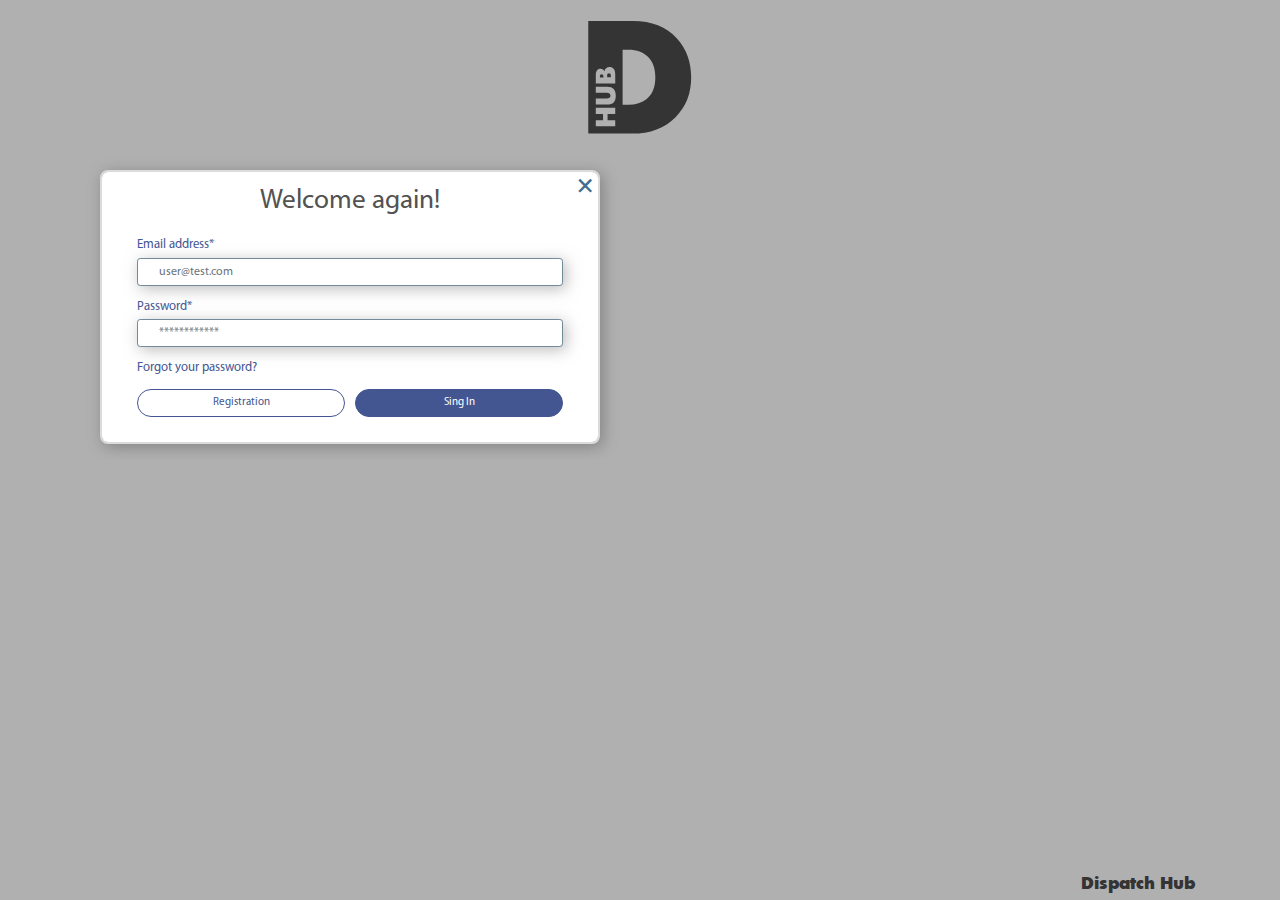
<file: index.html>
<!DOCTYPE html>
<html lang="en">
  <head>
    <!-- Required meta tags -->
    <meta charset="utf-8">
    <meta name="viewport" content="width=device-width, initial-scale=1, shrink-to-fit=no">
    
    <!-- Bootstrap CSS -->
    <link rel="stylesheet" href="https://maxcdn.bootstrapcdn.com/bootstrap/4.0.0-beta/css/bootstrap.min.css" crossorigin="anonymous">
    <link rel="stylesheet" href="css/main.css">
  </head>
  <body>
    <header>
      <div class="container">
        
          <div class="text-center logo">
            <a href="#">
              <img src="image/svg/logo.svg" alt="Dispatch Hub" class="img-fluid img-logo">
            </a>
          </div>
        
      </div>
    </header>
    <div class="main">
      <div class="container">
        <div class="row align-items-center">
          <div class="col">
            <div class="modal login-modal">
                <div class="modal-dialog" role="document">
                  <div class="modal-content">
                    <div class="modal-header">
                      <h5 class="modal-title text-center">Welcome again!</h5>
                      <button type="button" class="close" data-dismiss="modal" aria-label="Close">
                        <span aria-hidden="true">&times;</span>
                      </button>
                    </div>
                    <div class="modal-body">
                      <form>
                        <div class="form-group">
                          <label for="inputEmail">Email address*</label>
                          <input type="email" class="form-control form-control-sm" id="inputEmail" aria-describedby="emailHelp" placeholder="user@test.com">
                          
                        </div>
                        <div class="form-group">
                          <label for="inputPassword">Password*</label>
                          <input type="password" class="form-control form-control-sm" id="inputPassword" placeholder="************">
                        </div>
                        <a href="#">Forgot your password?</a>
                        <div class="row gutters-5 mt-10">
                          <div class="col-6 text-center"><a href="user-profile.html" class="btn btn-outline-primary btn-sm w-100">Registration</a></div>
                          <div class="col-6 text-center"><button type="submit" class="btn btn-primary btn-sm w-100">Sing In</button></div>
                        </div>
                      </form>
                    </div>
                    
                  </div>
                </div>
              </div>
          </div>
        </div>
      </div>
    </div>
    <footer>
      <div class="container">
        <div class="row justify-content-end">
          <div class="col text-right">
            <a href="#" class="copy-footer">Dispatch Hub</a>
          </div>
        </div>
      </div>
    </footer>
    

    <!-- Optional JavaScript -->
    <!-- jQuery first, then Popper.js, then Bootstrap JS -->
    <script src="https://code.jquery.com/jquery-3.2.1.slim.min.js"  crossorigin="anonymous"></script>
    <script src="https://cdnjs.cloudflare.com/ajax/libs/popper.js/1.11.0/umd/popper.min.js"  crossorigin="anonymous"></script>
    <script src="https://maxcdn.bootstrapcdn.com/bootstrap/4.0.0-beta/js/bootstrap.min.js"  crossorigin="anonymous"></script>
  </body>
</html>
</file>
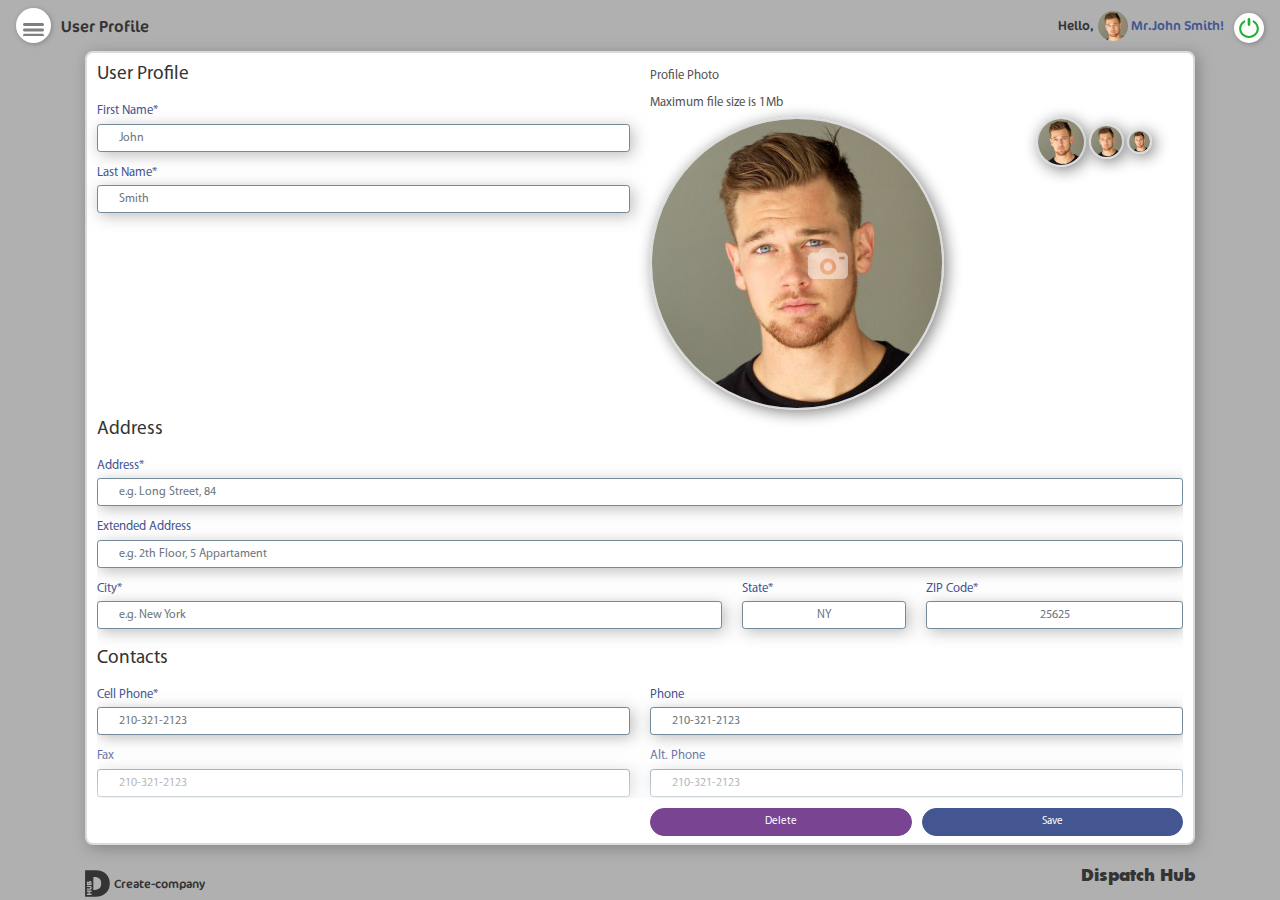
<file: user-profile.html>
<!DOCTYPE html>
<html lang="en">
  <head>
    <!-- Required meta tags -->
    <meta charset="utf-8">
    <meta name="viewport" content="width=device-width, initial-scale=1, shrink-to-fit=no">
    <title>User Profile</title>
    <!-- Bootstrap CSS -->
    <link rel="stylesheet" href="https://maxcdn.bootstrapcdn.com/bootstrap/4.0.0-beta/css/bootstrap.min.css" crossorigin="anonymous">
    <link rel="stylesheet" href="css/main.css">
  </head>
  <body class="user-prifile">
    <header class="navbar navbar-expand">
    
            
                <a class="navbar-btn-mnu" href="#">
                  <svg version="1.1" id="mnu_icon" xmlns="http://www.w3.org/2000/svg" xmlns:xlink="http://www.w3.org/1999/xlink" x="0px" y="0px" viewBox="0 0 62 41" style="enable-background:new 0 0 62 41;" xml:space="preserve">                    
                      <g id="mnu_icon_group">
                       
                          <path class="mnu_icon_path" d="M57.5,32h-53C2,32,0,34,0,36.5S2,41,4.5,41h53c2.5,0,4.5-2,4.5-4.5S60,32,57.5,32z"/>
                       
                          <path class="mnu_icon_path" d="M57.5,16h-53C2,16,0,18,0,20.5S2,25,4.5,25h53c2.5,0,4.5-2,4.5-4.5S60,16,57.5,16z"/>
                      
                          <path class="mnu_icon_path" d="M57.5,0h-53C2,0,0,2,0,4.5S2,9,4.5,9h53C60,9,62,7,62,4.5S60,0,57.5,0z"/>
                       
                      </g>
                      </svg>

                </a>
                <span class="navbar-brand">
                  User Profile
                </span>
                <ul class="navbar-nav flex-row ml-auto d-none d-flex">
                  <li class="nav-item user-info">
                    <span class="navbar-text">Hello,</span>
                    <a href="#" class="user-text">
                      <img src="image/user_small.png" height="30" width="30" alt="..." class="rounded-circle">
                      Mr.John Smith!
                    </a>
                  </li>
                  <li class="nav-item">
                    <a href="#" class="navbar-btn-exit">
                      <svg version="1.1" id="exit_btn" xmlns="http://www.w3.org/2000/svg" xmlns:xlink="http://www.w3.org/1999/xlink" x="0px" y="0px" width="20px" height="20px" viewBox="0 0 74.984 75.988" style="enable-background:new 0 0 74.984 75.988;" xml:space="preserve">
                        <g>                        
                          <path class="exit_btn-path" d="M37.492,0c2.752,0,4.967,2.269,4.967,5.088v19.916c0,2.819-2.215,5.09-4.967,5.09
                            c-2.752,0-4.967-2.271-4.967-5.09V5.088C32.525,2.269,34.74,0,37.492,0"/>
                          <path class="exit_btn-path" d="M20.971,8.582c1.303-0.028,2.094,1.525,2.291,3.1c0.235,1.883-0.58,4.317-2.057,5.281
                            c-7.975,5.009-13.22,13.602-13.22,23.402c0,15.53,13.163,28.037,29.507,28.037C53.837,68.402,67,55.895,67,40.365
                            c0-9.8-5.245-18.393-13.22-23.402c-2.23-1.694-2.109-3.822-1.717-6.022c0.313-1.757,1.879-2.885,3.867-1.58
                            c11.364,6.13,19.055,17.736,19.055,31.004c0,19.629-16.833,35.623-37.493,35.623C16.833,75.988,0,59.994,0,40.365
                            C0,26.737,8.114,14.861,19.989,8.873C20.342,8.679,20.67,8.588,20.971,8.582"/>
                        </g>
                        </svg>
                  </a>
                  </li>
                  
                </ul>
     
    </header>
    <div class="main">
      <div class="container">
        <div class="row align-items-center">
          <div class="col">
            <div class="card w-100">
              <div class="card-body">
              <form action="" class="h-100">
                <div class="row gutters-10 usr-profile">
                  <div class="col-6">
                    <h4 class="card-title">User Profile</h4>
                    <div class="form-group">
                          <label for="inputFirstName">First Name*</label>
                          <input type="text" class="form-control form-control-sm" id="inputFirstName" aria-describedby="firstnameHelp" placeholder="John">
                    </div>  
                    <div class="form-group">
                          <label for="inputLastame">Last Name*</label>
                          <input type="text" class="form-control form-control-sm" id="inputLastame" aria-describedby="LastameHelp" placeholder="Smith">
                    </div> 
                  </div>
                  <div class="col-6">
                    <div class="form-group">
                      <label for="inputPhoto" class="grey-text">Profile Photo</label>
                      <small id="photoHelp" class="form-text grey-text mb-05">Maximum file size is 1Mb</small>
                      <input type="hidden" id="inputPhoto">
                      <div class="row no-gutters">
                        <div class="col-8">
                          
                          <a href="#" class="load-photo">
                          <img src="image/user_big.png"  alt="..." class="rounded-circle img-shadow img-bordered img-fluid">
                          <span class="camera"></span>
                          </a>
                        </div>
                        <div class="col-4 text-center">
                          <img src="image/user_big.png"  alt="..." class="rounded-circle img-shadow img-bordered img-fluid" width="50" height="50">
                          <img src="image/user_big.png"  alt="..." class="rounded-circle img-shadow img-bordered img-fluid" width="35" height="35">
                          <img src="image/user_big.png"  alt="..." class="rounded-circle img-shadow img-bordered img-fluid" width="25" height="25">
                        </div>
                      </div>
                      
                    </div>
                  </div>
                </div>
                <div class="scroll-container">
                  <div class="row gutters-10">
                    <div class="col">
                      <h4 class="card-title">Address</h4>
                      <div class="form-group">
                          <label for="inputAddress">Address*</label>
                          <input type="text" class="form-control form-control-sm" id="inputAddress" aria-describedby="addressHelp" placeholder="e.g. Long Street, 84">
                    </div>  
                    <div class="form-group">
                          <label for="inputExAddress">Extended Address</label>
                          <input type="text" class="form-control form-control-sm" id="inputExAddress" aria-describedby="exaddressHelp" placeholder="e.g. 2th Floor, 5 Appartament">
                    </div> 
                    </div>

                  </div>
                  <div class="row gutters-10">
                    <div class="col-7">
                      <div class="form-group">
                          <label for="inputCity">City*</label>
                          <input type="text" class="form-control form-control-sm" id="inputCity" aria-describedby="CityHelp" placeholder="e.g. New York">
                    </div>
                    </div>
                    <div class="col-2">
                      <div class="form-group">
                          <label for="inputState">State*</label>
                          <input type="text" class="form-control form-control-sm pl-2 pr-2 text-center" id="inputState" aria-describedby="StateHelp" placeholder="NY">
                    </div>
                    </div>
                    <div class="col-3">
                      <div class="form-group">
                          <label for="inputZCode">ZIP Code*</label>
                          <input type="text" class="form-control form-control-sm pl-2 pr-2 text-center" id="inputZCode" aria-describedby="ZCodeHelp" placeholder="25625">
                    </div>
                    </div>
                  </div>
                  <div class="row gutters-10 mt-10">
                    <div class="col">
                      <h4 class="card-title">Contacts</h4>
                    </div>
                  </div>
                  <div class="row gutters-10">
                    <div class="col-6">
                      <div class="form-group"><label for="inputCPhone">Cell Phone*</label><input type="text" class="form-control form-control-sm" id="inputCPhone" placeholder="210-321-2123"></div>
                    </div>
                    <div class="col-6">
                      <div class="form-group"><label for="inputPhone">Phone</label><input type="text" class="form-control form-control-sm" id="inputPhone" placeholder="210-321-2123"></div>
                    </div>
                  </div>
                  <div class="row gutters-10">
                    <div class="col-6">
                      <div class="form-group"><label for="inputFax">Fax</label><input type="text" class="form-control form-control-sm" id="inputFax" placeholder="210-321-2123"></div>
                    </div>
                    <div class="col-6">
                      <div class="form-group"><label for="inputAltPhone">Alt. Phone</label><input type="text" class="form-control form-control-sm" id="inputAltPhone" placeholder="210-321-2123"></div>
                    </div>
                  </div>
                  <div class="row gutters-10 mt-10">
                    <div class="col">
                      <h4 class="card-title mb-0">Social Profiles</h4>
                      <small class="form-text grey-text mb-05">Just add the end of the url e.g. for https://twitter.com/johnsmith it will be <u>johnsmith</u></small>
                    </div>
                  </div>
                   <div class="row gutters-10">
                    <div class="col-6">
                      <div class="form-group"><label for="inputFacebook">Facebook</label><input type="text" class="form-control form-control-sm" id="inputFacebook" placeholder="johnsmith"></div>
                    </div>
                    <div class="col-6">
                      <div class="form-group"><label for="inputGoogle">Google+</label><input type="text" class="form-control form-control-sm" id="inputGoogle" placeholder="johnsmith"></div>
                    </div>
                  </div>
                  <div class="row gutters-10">
                    <div class="col-6">
                      <div class="form-group"><label for="inputLinkedIn">LinkedIn</label><input type="text" class="form-control form-control-sm" id="inputLinkedIn" placeholder="johnsmith"></div>
                    </div>
                    <div class="col-6">
                      <div class="form-group"><label for="inputTwitter">Twitter</label><input type="text" class="form-control form-control-sm" id="inputTwitter" placeholder="johnsmith"></div>
                    </div>
                  </div>
                  <div class="row gutters-10 mt-10">
                    <div class="col">
                      <h4 class="card-title mb-0">Demographic info</h4>
                      <small class="form-text grey-text mb-05">Non of it information will shown on your profile. This will be used to help customize your working experience on DispatchHub.</small>
                    </div>
                  </div>
                   <div class="row gutters-10">
                    <div class="col-6">
                      <div class="form-group"><label for="inputDateofBirth">Date of Birth</label><input type="text" class="form-control form-control-sm" id="inputDateofBirth" placeholder="Please select your Birthday"></div>
                    </div>
                    <div class="col-6">
                      <div class="form-group"><label for="inputGender">Gender</label>
                      <select  class="form-control form-control-sm fc-1" id="inputGender" >
                        <option value="">Choose</option>
                        <option value="">Male</option>
                        <option value="">Female</option>
                      </select>
                      <span class="input-group-btn"><i class="glyphicon glyphicon-menu-down"></i></span>
                      </div>
                    </div>
                  </div>
                  <div class="row gutters-10">
                     <div class="col-6">
                      <div class="form-group"><label for="inputEdu">Education Level</label>
                      <select  class="form-control form-control-sm fc-1" id="inputEdu" >
                        <option value="">Choose</option>
                        <option value="">Primary</option>
                        <option value="">Secondary</option>
                        <option value="">High School</option>
                        
                      </select>
                      </div>
                    </div>
                    <div class="col-6">
                      <div class="form-group"><label for="inputExp">Experience in Trucking since:</label><input type="text" class="form-control form-control-sm" id="inputExp" placeholder="Please select year"></div>
                    </div>
                  </div>
                   <div class="row gutters-10 mt-10">
                    <div class="col-5">
                      <h4 class="card-title mb-0">Driver License</h4>
                     
                    </div>
                    <div class="col-7">
                      <label class="custom-control custom-checkbox">
                        <input type="checkbox" class="custom-control-input" >
                        <span class="custom-control-indicator"></span>
                        <span class="custom-control-description">Commercial</span>
                      </label>
                    </div>
                  </div>
                  <div class="row gutters-10">
                    <div class="col-7">
                      <div class="form-group"><label for="inputDLNumber">Number*</label><input type="text" class="form-control form-control-sm" id="inputDLNumber" placeholder="WALKEJ*150C5"></div>
                    </div>
                    <div class="col-3">
                      <div class="form-group">
                          <label for="inputDLState">State*</label>
                          <input type="text" class="form-control form-control-sm pl-2 pr-2 text-center" id="inputDLState" aria-describedby="DLStateHelp" placeholder="NY">
                      </div>
                    </div>
                  </div>
                  <div class="row gutters-10">
                    <div class="col-7">
                      <div class="form-group"><label for="inputDLExpiration">Expiration</label><input type="text" class="form-control form-control-sm" id="inputDLExpiration" placeholder="e.g.Dec 23th 2018"></div>
                    </div>
                    
                  </div>

                  <div class="row gutters-10 mt-10">
                    <div class="col">
                      <h4 class="card-title mb-0">CDL Endorsements</h4>
                    </div>
                  </div>
                  <div class="row gutters-10 mt-10">
                  
                    <div class="col-6">
                      <label class="custom-control custom-checkbox">
                        <input type="checkbox" class="custom-control-input" >
                        <span class="custom-control-indicator"></span>
                        <span class="custom-control-description">Hazardous Materials</span>
                      </label>
                      <div class="form-group"><label for="inputHMExpiration">Expiration</label><input type="text" class="form-control form-control-sm" id="inputHMExpiration" placeholder="e.g.Dec 23th 2018"></div>
                    </div>
                    <div class="col-6">
                      <label class="custom-control custom-checkbox">
                        <input type="checkbox" class="custom-control-input" >
                        <span class="custom-control-indicator"></span>
                        <span class="custom-control-description">Tank Vehicles</span>
                      </label>
                      <div class="form-group"><label for="inputTVExpiration">Expiration</label><input type="text" class="form-control form-control-sm" id="inputTVExpiration" placeholder="e.g.Dec 23th 2018"></div>
                    </div>
                  </div> 
                  <div class="row gutters-10 mt-10">
                  
                    <div class="col-6">
                      <label class="custom-control custom-checkbox">
                        <input type="checkbox" class="custom-control-input" >
                        <span class="custom-control-indicator"></span>
                        <span class="custom-control-description">Double/Triple Trailers</span>
                      </label>
                      <div class="form-group"><label for="inputDTTExpiration">Expiration</label><input type="text" class="form-control form-control-sm" id="inputDTTExpiration" placeholder="e.g.Dec 23th 2018"></div>
                    </div>
                    <div class="col-6">
                      <label class="custom-control custom-checkbox">
                        <input type="checkbox" class="custom-control-input" >
                        <span class="custom-control-indicator"></span>
                        <span class="custom-control-description">Tank Vehicles with Hazardous Materials</span>
                      </label>
                      <div class="form-group"><label for="inputTVHMExpiration">Expiration</label><input type="text" class="form-control form-control-sm" id="inputTVHMExpiration" placeholder="e.g.Dec 23th 2018"></div>
                    </div>
                  </div>
                   <div class="row gutters-10  mt-10">
                    <div class="col">
                      <h4 class="card-title mb-0">Medical Exam</h4>
                    </div>
                  </div>  
                  <div class="row gutters-10">
                    <div class="col-6">
                      <div class="form-group"><label for="inputMEExpiration">Expiration</label><input type="text" class="form-control form-control-sm" id="inputMEExpiration" placeholder="e.g.Dec 23th 2018"></div>
                    </div>
                    
                  </div> 

                </div>
                <div class="bottom-bg"></div> 
                <div class="row gutters-10">
                  <div class="col-6 ml-auto">
                    <div class="row gutters-5 mt-10">
                          <div class="col-6 text-center"><button class="btn btn-danger btn-sm w-100">Delete</button></div>
                          <div class="col-6 text-center"><button type="submit" class="btn btn-primary btn-sm w-100">Save</button></div>
                    </div>
                  </div>
                </div>
              </form>
                
              </div>
            </div>
          </div>
        </div>
      </div>
    </div>
    <footer>
      <div class="container">
        <div class="row justify-content-between">
        <div class="col-6">
         <div class="footer-logo">
         <div class="media">

            <img class="d-flex mr-1" src="image/svg/logo.svg" width="25">
            <div class="media-body">
              <p class="footer-text">Create-company</p>
            </div>
          </div>
           
          
         </div>
        </div>
      
          <div class="col text-right">
            <a href="#" class="copy-footer">Dispatch Hub</a>
          </div>
        </div>
      </div>
    </footer>
    

    <!-- Optional JavaScript -->
    <!-- jQuery first, then Popper.js, then Bootstrap JS -->
    <script src="https://code.jquery.com/jquery-3.2.1.slim.min.js"  crossorigin="anonymous"></script>
    <script src="https://cdnjs.cloudflare.com/ajax/libs/popper.js/1.11.0/umd/popper.min.js"  crossorigin="anonymous"></script>
    <script src="https://maxcdn.bootstrapcdn.com/bootstrap/4.0.0-beta/js/bootstrap.min.js"  crossorigin="anonymous"></script>
    <script src="js/script.js"></script>
  </body>
</html>
</file>
<file: css/main.css>
@font-face {
  font-family: "MyriadProRegular";
  src: url("../fonts/MyriadPro/MyriadProRegular/MyriadProRegular.eot");
  src: url("../fonts/MyriadPro/MyriadProRegular/MyriadProRegular.eot?#iefix") format("embedded-opentype"), url("../fonts/MyriadPro/MyriadProRegular/MyriadProRegular.woff") format("woff"), url("../fonts/MyriadPro/MyriadProRegular/MyriadProRegular.ttf") format("truetype");
  font-style: normal;
  font-weight: normal;
}

@font-face {
  font-family: "aFuturicaBlackRegular";
  src: url("../fonts/aFuturicaBlackRegular/aFuturicaBlackRegular.ttf") format("truetype");
  font-style: normal;
  font-weight: normal;
}

@font-face {
  font-family: "CoconRegular";
  src: url("../fonts/CoconRegular/CoconRegular.ttf") format("truetype");
  font-style: normal;
  font-weight: normal;
}

a {
  font-size: 0.8rem;
  color: #445692;
}

.card {
  border: 2px solid #dbdbdb;
  -webkit-box-shadow: 3px 3px 15px #848484;
  box-shadow: 3px 3px 15px #848484;
  -webkit-border-radius: 0.5rem;
  -moz-border-radius: 0.5rem;
  -ms-border-radius: 0.5rem;
  border-radius: 0.5rem;
}

.card-body {
  padding: 10px;
  position: relative;
}

.card-body form {
  position: relative;
}

.card-body .bottom-bg {
  content: "";
  position: absolute;
  width: 100%;
  height: 100px;
  bottom: 0;
  left: 0;
  background: -moz-linear-gradient(top, rgba(255, 255, 255, 0) 0%, rgba(255, 255, 255, 0) 1%, white 100%);
  /* FF3.6-15 */
  background: -webkit-linear-gradient(top, rgba(255, 255, 255, 0) 0%, rgba(255, 255, 255, 0) 1%, white 100%);
  /* Chrome10-25,Safari5.1-6 */
  background: linear-gradient(to bottom, rgba(255, 255, 255, 0) 0%, rgba(255, 255, 255, 0) 1%, white 100%);
  /* W3C, IE10+, FF16+, Chrome26+, Opera12+, Safari7+ */
  filter: progid:DXImageTransform.Microsoft.gradient( startColorstr='#00ffffff', endColorstr='#ffffff',GradientType=0 );
  /* IE6-9 */
}

.card-title {
  font-size: 1.2rem;
}

h5, .modal-title {
  color: #535253;
  font-size: 1.7rem;
}

.form-group {
  margin-bottom: 0.5rem;
}

.form-control-sm {
  padding: .25rem .5rem 0.25rem 1.3rem;
  font-size: 0.75rem;
  border-color: #728a9a;
  color: #353434;
  height: 28px;
  -webkit-box-shadow: 3px 3px 15px rgba(132, 132, 132, 0.54);
  box-shadow: 3px 3px 15px rgba(132, 132, 132, 0.54);
}

.form-control-sm:focus {
  color: #353434;
  background-color: #ebe8ce;
  border-color: #728a9a;
  outline: 0;
}

select.form-control-sm:not([size]):not([multiple]) {
  height: 28px;
}

.btn {
  font-size: 11px;
  line-height: 1.6;
  -webkit-border-radius: 14px;
  -moz-border-radius: 14px;
  -ms-border-radius: 14px;
  border-radius: 14px;
}

.btn-outline-primary {
  color: #445692;
  border-color: #445692;
}

.btn-outline-primary:hover, .btn-outline-primary:focus {
  color: #fff;
  background-color: #445692;
  border-color: #445692;
  box-shadow: none;
}

.btn-primary {
  background-color: #445692;
  border-color: #445692;
}

.btn-primary:hover, .btn-primary:focus {
  background-color: transparent;
  color: #445692;
  border-color: #445692;
  box-shadow: none;
}

.btn-danger {
  background-color: #794492;
  border-color: #794492;
}

.btn-danger:hover, .btn-danger:focus {
  background-color: transparent;
  color: #794492;
  border-color: #794492;
  box-shadow: none;
}

body {
  background-color: #b0b0b1;
  color: #353434;
  font-family: "MyriadProRegular", Arial, sans-serif;
  min-height: 100vh;
  position: relative;
  margin: 0;
}

header.navbar {
  font-family: 'CoconRegular', sans-serif;
}

header .logo {
  padding: 20px 0;
  max-width: 105px;
  margin: 0 auto;
}

header .navbar-brand {
  font-size: 1rem;
}

header .navbar-btn-mnu {
  display: inline-block;
  width: 35px;
  height: 35px;
  background: #fff;
  -webkit-border-radius: 18px;
  -moz-border-radius: 18px;
  -ms-border-radius: 18px;
  border-radius: 18px;
  padding: 11px 7px;
  -webkit-box-shadow: 1px 1px 5px #848484;
  box-shadow: 1px 1px 5px #848484;
  margin-right: 10px;
}

header .mnu_icon_path {
  fill-rule: evenodd;
  clip-rule: evenodd;
  fill: #7F7E81;
}

header .navbar-text, header .user-text {
  font-size: 0.6rem;
}

@media (min-width: 414px) {
  header .navbar-text, header .user-text {
    font-size: 0.8rem;
  }
}

header .navbar-btn-exit {
  display: block;
  width: 30px;
  height: 30px;
  background: #fff;
  -webkit-border-radius: 15px;
  -moz-border-radius: 15px;
  -ms-border-radius: 15px;
  border-radius: 15px;
  padding: 4.5px;
  -webkit-box-shadow: 1px 1px 5px #848484;
  box-shadow: 1px 1px 5px #848484;
  margin-left: 10px;
  margin-top: 5px;
}

header .exit_btn-path {
  fill: #1eb02f;
}

.load-photo {
  display: block;
  position: relative;
}

.load-photo .camera {
  position: absolute;
  content: "";
  width: 100%;
  height: 100%;
  background: url(../image/camera.png) no-repeat center;
  top: 0;
  left: 0;
}

footer {
  position: absolute;
  bottom: 0;
  width: 100%;
}

footer .footer-logo {
  padding-top: 10px;
}

footer .footer-text {
  font-family: 'CoconRegular', sans-serif;
  margin-bottom: 2px;
  font-size: 12px;
  line-height: 28px;
}

.copy-footer {
  color: #353434;
  font-family: "aFuturicaBlackRegular";
  font-size: 16px;
  line-height: 32px;
}

.copy-footer:hover, .copy-footer:active, .copy-footer:focus {
  text-decoration: none;
  color: #445692;
}

label {
  margin-bottom: .2rem;
  font-size: 0.8rem;
  color: #445692;
}

label.custom-checkbox {
  font-size: 0.56rem;
  line-height: 1.4rem;
  display: block;
  padding-left: 1rem;
  color: #000;
  margin-right: 0;
  margin-bottom: 0;
}

label.custom-checkbox .custom-control-input:active ~ .custom-control-indicator, label.custom-checkbox .custom-control-indicator, label.custom-checkbox .custom-control-indicator:focus {
  width: 12px;
  height: 12px;
  -webkit-border-radius: 3px;
  -moz-border-radius: 3px;
  -ms-border-radius: 3px;
  border-radius: 3px;
  background-color: #445692;
  outline: none;
}

label.custom-checkbox .custom-control-input:checked ~ .custom-control-indicator {
  background-size: 8px 8px;
}

.grey-text {
  color: #535253;
}

.gutters-5 {
  margin-right: -5px;
  margin-left: -5px;
}

.gutters-5 > .col,
.gutters-5 > [class*="col-"] {
  padding-right: 5px;
  padding-left: 5px;
}

.gutters-10 {
  margin-right: -10px;
  margin-left: -10px;
}

.gutters-10 > .col,
.gutters-10 > [class*="col-"] {
  padding-right: 10px;
  padding-left: 10px;
}

.mt-10 {
  margin-top: 10px;
}

.mt-20 {
  margin-top: 20px;
}

.mb-05 {
  margin-bottom: 5px;
}

.main {
  min-height: 302px;
}

.main .login-modal {
  position: relative;
  top: auto;
  right: auto;
  bottom: auto;
  left: auto;
  z-index: 1;
  display: block;
}

.main .login-modal .modal-dialog {
  margin: 15px;
}

.main .login-modal .modal-body {
  padding: 0px 35px 25px;
}

.img-shadow {
  -webkit-box-shadow: 3px 3px 15px #848484;
  box-shadow: 3px 3px 15px #848484;
}

.img-bordered {
  border: 2px solid #dbdbdb;
}

.scroll-container {
  position: relative;
  padding-bottom: 100px;
  min-height: 135px;
  overflow-y: auto;
}

.fc-1 {
  background-image: url(../image/svg/down-arrow.svg) !important;
  background-position: calc(100% - 7px);
  background-size: 15px 15px;
  background-repeat: no-repeat;
  -webkit-appearance: none;
  -moz-appearance: none;
}

.modal-content {
  border: 2px solid #dbdbdb;
  -webkit-box-shadow: 3px 3px 15px #848484;
  box-shadow: 3px 3px 15px #848484;
  -webkit-border-radius: 0.5rem;
  -moz-border-radius: 0.5rem;
  -ms-border-radius: 0.5rem;
  border-radius: 0.5rem;
}

.modal-content .modal-header {
  padding: 10px;
  border: none;
}

.modal-content .modal-title {
  display: block;
  width: 100%;
}

.modal-content .close {
  position: absolute;
  float: none;
  top: 2px;
  right: 6px;
  color: #416d8f;
  opacity: 1;
}
</file>
